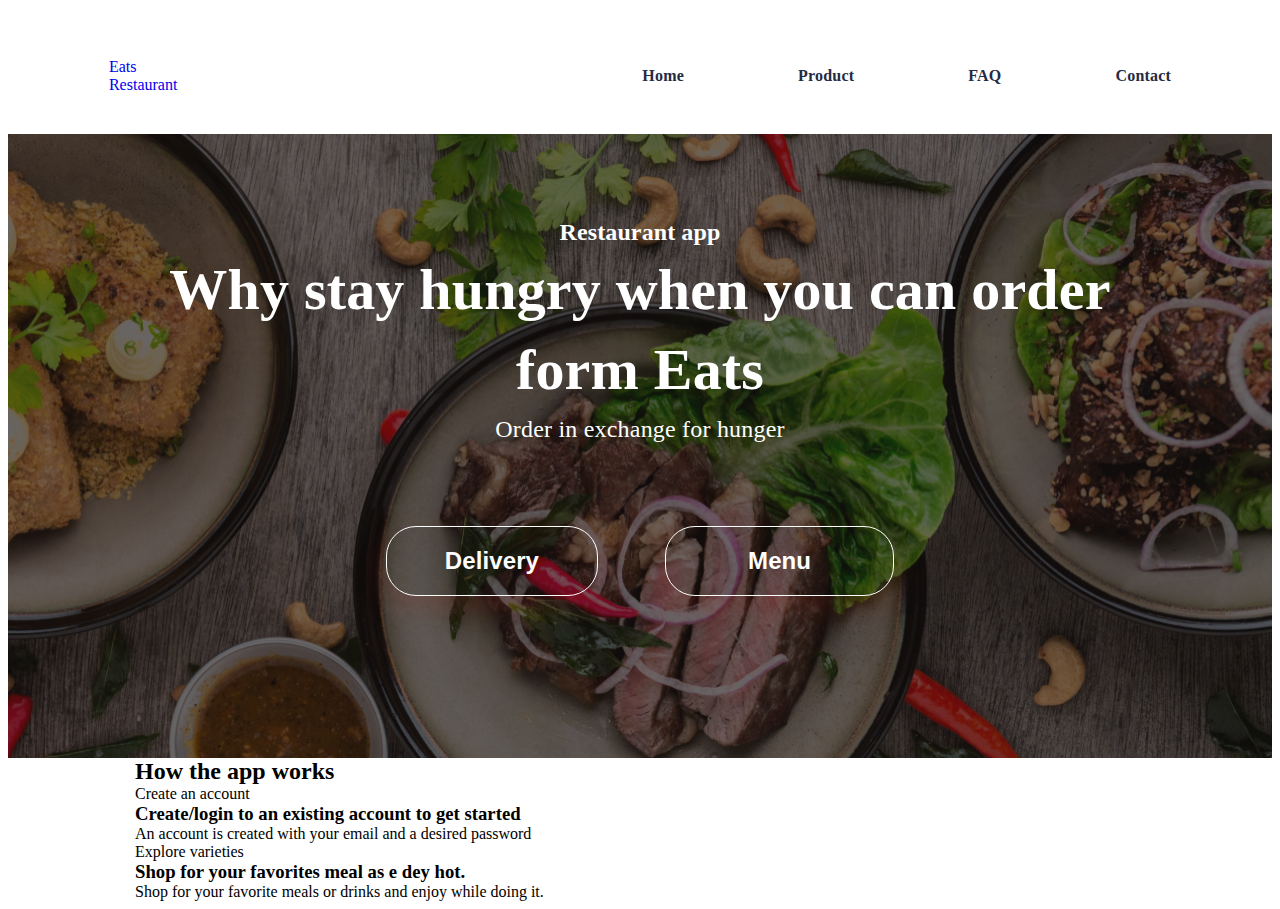
<file: test.html>
<!DOCTYPE html>
<html lang="en">
<head>
    <meta charset="UTF-8">
    <meta http-equiv="X-UA-Compatible" content="IE=edge">
    <meta name="viewport" content="width=device-width, initial-scale=1.0">
    <title>Document</title>
    <link rel="stylesheet" href="https://cdnjs.cloudflare.com/ajax/libs/modern-normalize/1.1.0/modern-normalize.min.css"
        integrity="sha512-wpPYUAdjBVSE4KJnH1VR1HeZfpl1ub8YT/NKx4PuQ5NmX2tKuGu6U/JRp5y+Y8XG2tV+wKQpNHVUX03MfMFn9Q=="
        crossorigin="anonymous" referrerpolicy="no-referrer" />
    <link rel="stylesheet" href="./main.css">
</head>
<body>
    <header class="header">
        <div class="container">
            <a href="./test.html">Eats Restaurant</a>
            <nav class="navigation">
                <ul class="nav-list">
                    <li class="list-item"><a class='nav-link' href="./test.html">Home</a></li>
                    <li class="list-item"><a class='nav-link' href="">Product</a></li>
                    <li class="list-item"><a class='nav-link' href="">FAQ </a></li>
                    <li class="list-item"><a class='nav-link' href="">Contact</a></li>
                </ul>
            </nav>
        </div>
    </header>
    <main>
        <section class="hero">
            <div class="container">
                <p class="hero-text">Restaurant app</p>
                <h1 class="main-title">Why stay hungry when
                you can order form Eats</h1>
                <p class="description">Order in exchange for hunger</p>
                <ul class="buttons-list">
                    <li class="list-item"><button type=" button" class="hero-button button-1">Delivery</button></li>
                    <li class="list-item"><button type=" button" class="hero-button button-2"><span>Menu</span></button></li>
                </ul>    
            </div>
        </section>

        <section>
            <div class="container">
             <h2 class="section-title">How the app works</h2>

             <ul class="section-list">
                 <li>
                     <p>Create an account</p>
                     <h3>Create/login to an existing
                    account to get started</h3>
                     <p>An account is created with your email
                    and a desired password</p>
                 </li>
                 <li>
                     <p>Explore varieties</p>
                     <h3>Shop for your favorites
                    meal as e dey hot.</h3>
                     <p>Shop for your favorite meals or drinks
                    and enjoy while doing it.</p>
                 </li>
             </ul>
            </div>
        </section>
    </main>
    <footer>

    </footer>
</body>
</html>
</file>
<file: main.css>
html {
     box-sizing: content-box;
 }

 *,
 *::before,
 *::after {
     box-sizing: inherit;
 }

 ul,
 p,
 h1,
 h2,
 h3 {
     list-style: none;
     padding: 0;
     margin: 0;
 }

 ul {
     list-style: none;
 }

 a{
    text-decoration: none;
 }

.container{
    width: 1010px;
    padding-left: 10px;
    padding-right: 10px;
    margin-left: auto;
    margin-right: auto;
}

.header .container{
    display: flex;
    justify-content: center;
    align-items: center;

    padding-top: 50px;
    padding-bottom: 40px
}

.header nav {
    display: flex;
    justify-content: center;
    align-items: center;
}

.nav-list{
    display: flex;
    margin-left: 465px;
}

.nav-list .list-item:not(:first-child){
    margin-left: 114px;
}

.nav-link{
    font-weight: 600;
    font-size: 16px;
    line-height: 28px;    
    text-align: center;
    letter-spacing: 0.2px;
    
        
    
    color: #252B42;
}

.nav-link:hover{
    color: #FA4A0C;
}

.hero{
    background-image: url(./icons/Rectangle\ 48.svg);
    background-position: center ;
    background-size: cover;
}

.hero{
    padding-top: 80px;
    padding-bottom: 162px;
}

h1{
    font-style: normal;
        font-weight: 700;
        font-size: 58px;
        line-height: 80px;
        
    
        text-align: center;
        letter-spacing: 0.2px;
        color: white;
}

.hero-text{
        font-style: normal;
        font-weight: 700;
        font-size: 24px;
        line-height: 36px;
    
        text-align: center;
        letter-spacing: 0.1px;
        color: white;
}

.description{
        font-weight: 500;
        font-size: 24px;
        line-height: 38px;
    
        text-align: center;
        letter-spacing: 0.2px;
        color: white;

        margin-bottom: 78px;
}

.buttons-list{
    display: flex;
    justify-content: center;
}

.buttons-list .list-item:not(:first-child){
    margin-left: 67px;
}


.hero-button{
    padding: 16px 58px;
    background: linear-gradient(0deg, rgba(23, 16, 16, 0.6), rgba(23, 16, 16, 0.6)), url(./icons/Rectangle\ 48.jpg);
    background: transparent;
    color: #fff;

    font-style: normal;
    font-weight: 700;
    font-size: 24px;
    line-height: 36px;
    letter-spacing: 0.1px;

    border: solid 1px #fff;
    box-shadow: 0px 10px 30px rgba(183, 50, 39, 0.2);
    border-radius: 30px;

}

.button-2{
    padding: 16px 82px;
}

.hero-button:hover,
.hero-button:focus{
    background-color: #FA4A0C;

    border: none;
}
</file>
